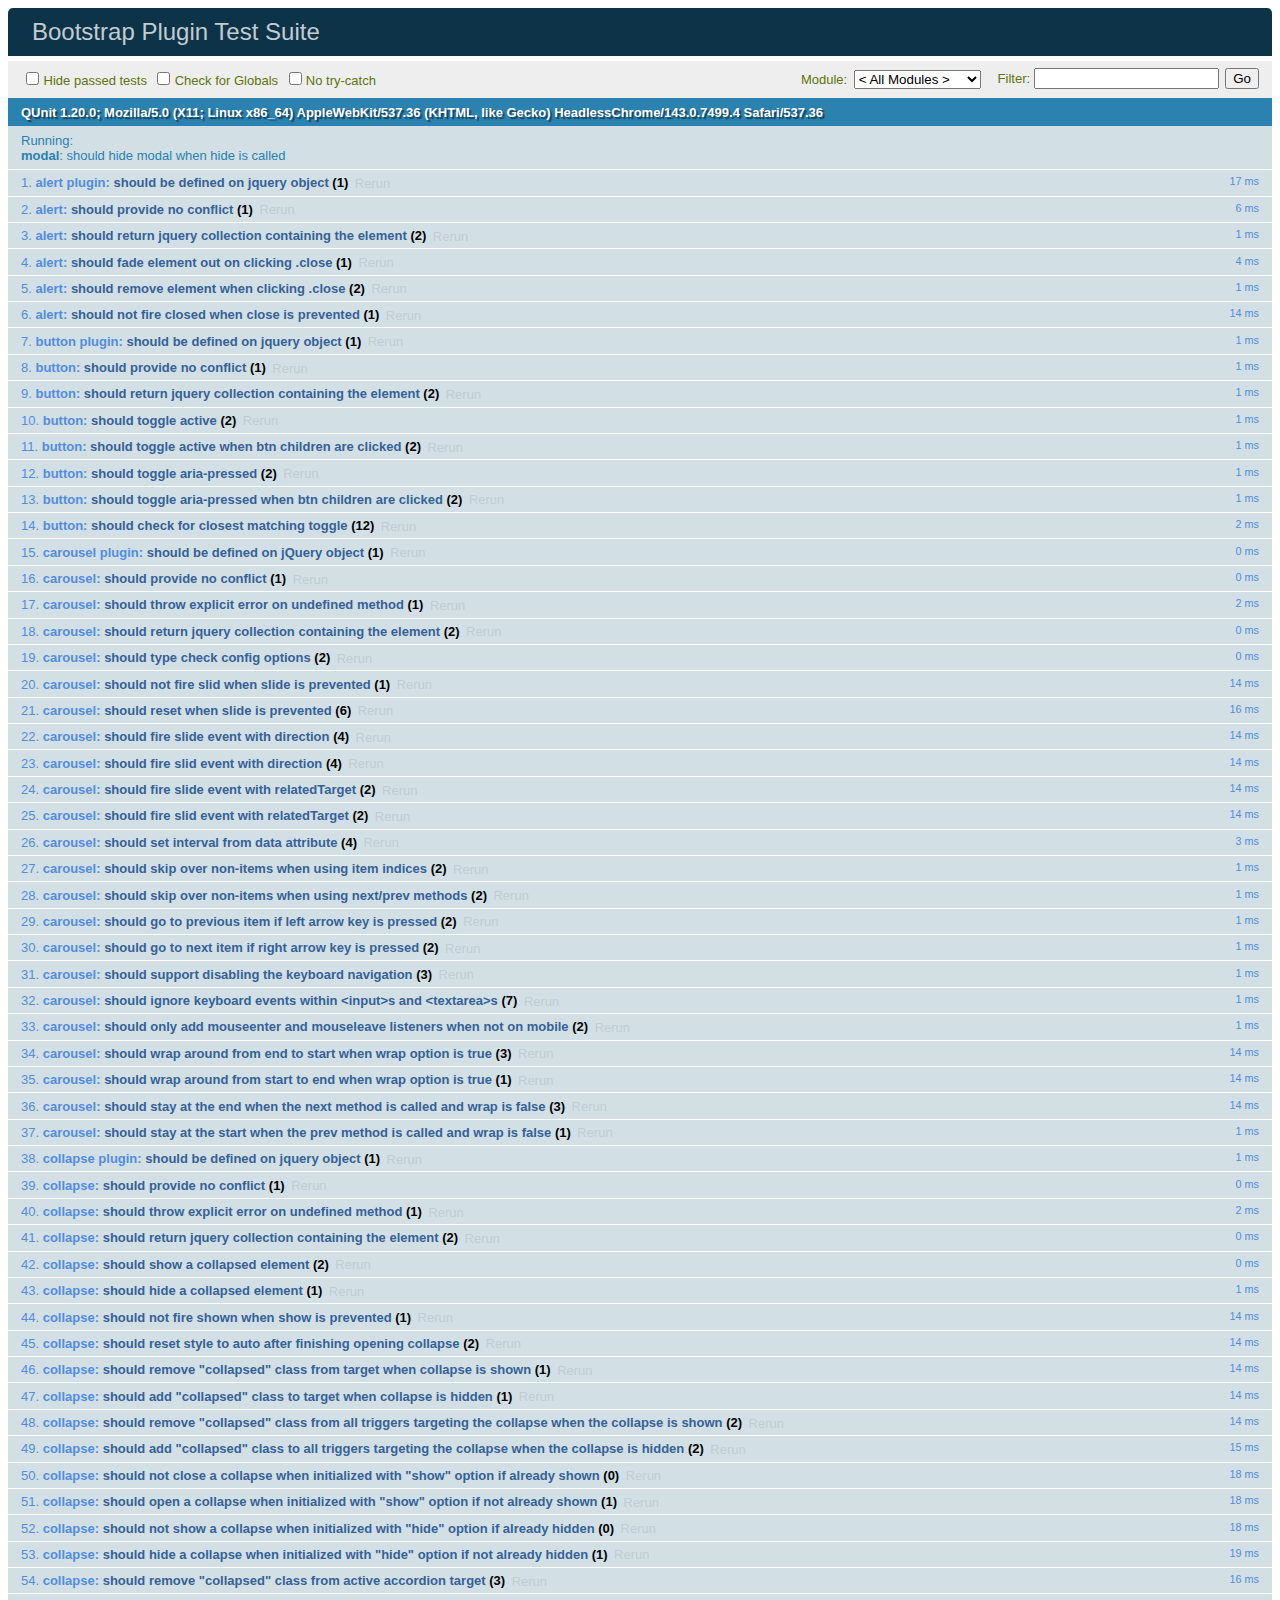
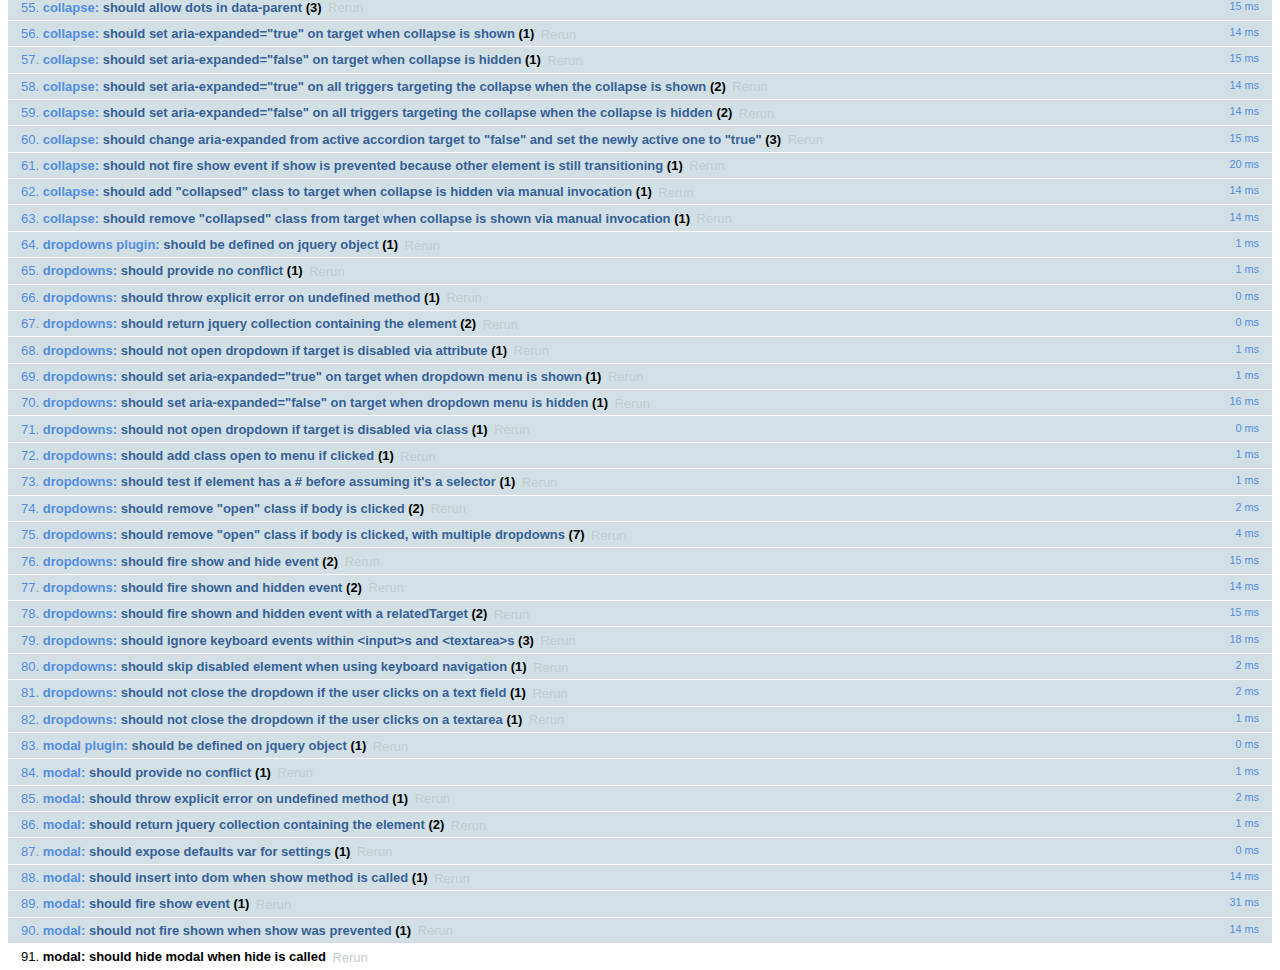
<file: swastikClasses/tracker/static/bootstrap-4.0.0-alpha.2/js/tests/index.html>
<!DOCTYPE html>
<html>
  <head>
    <meta charset="utf-8">
    <title>Bootstrap Plugin Test Suite</title>
    <meta name="viewport" content="width=device-width, initial-scale=1">

    <!-- jQuery -->
    <script src="vendor/jquery.min.js"></script>
    <script src="vendor/tether.min.js"></script>
    <script>
      // Disable jQuery event aliases to ensure we don't accidentally use any of them
      (function () {
        var eventAliases = [
          'blur',
          'focus',
          'focusin',
          'focusout',
          'load',
          'resize',
          'scroll',
          'unload',
          'click',
          'dblclick',
          'mousedown',
          'mouseup',
          'mousemove',
          'mouseover',
          'mouseout',
          'mouseenter',
          'mouseleave',
          'change',
          'select',
          'submit',
          'keydown',
          'keypress',
          'keyup',
          'error',
          'contextmenu',
          'hover',
          'bind',
          'unbind',
          'delegate',
          'undelegate'
        ]
        for (var i = 0; i < eventAliases.length; i++) {
          $.fn[eventAliases[i]] = undefined
        }
      })()
    </script>

    <!-- QUnit -->
    <link rel="stylesheet" href="vendor/qunit.css" media="screen">
    <script src="vendor/qunit.js"></script>
    <script>
      // See https://github.com/axemclion/grunt-saucelabs#test-result-details-with-qunit
      var log = []
      // Require assert.expect in each test
      QUnit.config.requireExpects = true
      QUnit.done(function (testResults) {
        var tests = []
        for (var i = 0, len = log.length; i < len; i++) {
          var details = log[i]
          tests.push({
            name: details.name,
            result: details.result,
            expected: details.expected,
            actual: details.actual,
            source: details.source
          })
        }
        testResults.tests = tests

        window.global_test_results = testResults
      })

      QUnit.testStart(function (testDetails) {
        $(window).scrollTop(0)
        QUnit.log(function (details) {
          if (!details.result) {
            details.name = testDetails.name
            log.push(details)
          }
        })
      })

      // Cleanup
      QUnit.testDone(function () {
        $('#qunit-fixture').empty()
        $('#modal-test, .modal-backdrop').remove()
      })

      // Display fixture on-screen on iOS to avoid false positives
      if (/iPhone|iPad|iPod/.test(navigator.userAgent)) {
        QUnit.begin(function() {
          $('#qunit-fixture').css({ top: 0, left: 0 })
        })

        QUnit.done(function () {
          $('#qunit-fixture').css({ top: '', left: '' })
        })
      }

      // Disable deprecated global QUnit method aliases in preparation for QUnit v2
      (function () {
        var methodNames = [
          'async',
          'asyncTest',
          'deepEqual',
          'equal',
          'expect',
          'module',
          'notDeepEqual',
          'notEqual',
          'notPropEqual',
          'notStrictEqual',
          'ok',
          'propEqual',
          'push',
          'start',
          'stop',
          'strictEqual',
          'test',
          'throws'
        ];
        for (var i = 0; i < methodNames.length; i++) {
          var methodName = methodNames[i];
          window[methodName] = undefined;
        }
      })();
    </script>

    <!-- es6 Plugin sources -->
    <script src="../../js/dist/util.js"></script>
    <script src="../../js/dist/alert.js"></script>
    <script src="../../js/dist/button.js"></script>
    <script src="../../js/dist/carousel.js"></script>
    <script src="../../js/dist/collapse.js"></script>
    <script src="../../js/dist/dropdown.js"></script>
    <script src="../../js/dist/modal.js"></script>
    <script src="../../js/dist/scrollspy.js"></script>
    <script src="../../js/dist/tab.js"></script>
    <script src="../../js/dist/tooltip.js"></script>
    <script src="../../js/dist/popover.js"></script>

    <!-- Unit tests -->
    <script src="unit/alert.js"></script>
    <script src="unit/button.js"></script>
    <script src="unit/carousel.js"></script>
    <script src="unit/collapse.js"></script>
    <script src="unit/dropdown.js"></script>
    <script src="unit/modal.js"></script>
    <script src="unit/scrollspy.js"></script>
    <script src="unit/tab.js"></script>
    <script src="unit/tooltip.js"></script>
    <script src="unit/popover.js"></script>

  </head>
  <body>
    <div id="qunit-container">
      <div id="qunit"></div>
      <div id="qunit-fixture"></div>
    </div>
  </body>
</html>
</file>
<file: swastikClasses/tracker/static/bootstrap-4.0.0-alpha.2/js/tests/vendor/qunit.css>
/*!
 * QUnit 1.20.0
 * http://qunitjs.com/
 *
 * Copyright jQuery Foundation and other contributors
 * Released under the MIT license
 * http://jquery.org/license
 *
 * Date: 2015-10-27T17:53Z
 */

/** Font Family and Sizes */

#qunit-tests, #qunit-header, #qunit-banner, #qunit-testrunner-toolbar, #qunit-filteredTest, #qunit-userAgent, #qunit-testresult {
	font-family: "Helvetica Neue Light", "HelveticaNeue-Light", "Helvetica Neue", Calibri, Helvetica, Arial, sans-serif;
}

#qunit-testrunner-toolbar, #qunit-filteredTest, #qunit-userAgent, #qunit-testresult, #qunit-tests li { font-size: small; }
#qunit-tests { font-size: smaller; }


/** Resets */

#qunit-tests, #qunit-header, #qunit-banner, #qunit-filteredTest, #qunit-userAgent, #qunit-testresult, #qunit-modulefilter {
	margin: 0;
	padding: 0;
}


/** Header */

#qunit-header {
	padding: 0.5em 0 0.5em 1em;

	color: #8699A4;
	background-color: #0D3349;

	font-size: 1.5em;
	line-height: 1em;
	font-weight: 400;

	border-radius: 5px 5px 0 0;
}

#qunit-header a {
	text-decoration: none;
	color: #C2CCD1;
}

#qunit-header a:hover,
#qunit-header a:focus {
	color: #FFF;
}

#qunit-testrunner-toolbar label {
	display: inline-block;
	padding: 0 0.5em 0 0.1em;
}

#qunit-banner {
	height: 5px;
}

#qunit-testrunner-toolbar {
	padding: 0.5em 1em 0.5em 1em;
	color: #5E740B;
	background-color: #EEE;
	overflow: hidden;
}

#qunit-filteredTest {
	padding: 0.5em 1em 0.5em 1em;
	background-color: #F4FF77;
	color: #366097;
}

#qunit-userAgent {
	padding: 0.5em 1em 0.5em 1em;
	background-color: #2B81AF;
	color: #FFF;
	text-shadow: rgba(0, 0, 0, 0.5) 2px 2px 1px;
}

#qunit-modulefilter-container {
	float: right;
	padding: 0.2em;
}

.qunit-url-config {
	display: inline-block;
	padding: 0.1em;
}

.qunit-filter {
	display: block;
	float: right;
	margin-left: 1em;
}

/** Tests: Pass/Fail */

#qunit-tests {
	list-style-position: inside;
}

#qunit-tests li {
	padding: 0.4em 1em 0.4em 1em;
	border-bottom: 1px solid #FFF;
	list-style-position: inside;
}

#qunit-tests > li {
	display: none;
}

#qunit-tests li.running,
#qunit-tests li.pass,
#qunit-tests li.fail,
#qunit-tests li.skipped {
	display: list-item;
}

#qunit-tests.hidepass li.running,
#qunit-tests.hidepass li.pass {
	visibility: hidden;
	position: absolute;
	width:   0;
	height:  0;
	padding: 0;
	border:  0;
	margin:  0;
}

#qunit-tests li strong {
	cursor: pointer;
}

#qunit-tests li.skipped strong {
	cursor: default;
}

#qunit-tests li a {
	padding: 0.5em;
	color: #C2CCD1;
	text-decoration: none;
}

#qunit-tests li p a {
	padding: 0.25em;
	color: #6B6464;
}
#qunit-tests li a:hover,
#qunit-tests li a:focus {
	color: #000;
}

#qunit-tests li .runtime {
	float: right;
	font-size: smaller;
}

.qunit-assert-list {
	margin-top: 0.5em;
	padding: 0.5em;

	background-color: #FFF;

	border-radius: 5px;
}

.qunit-source {
	margin: 0.6em 0 0.3em;
}

.qunit-collapsed {
	display: none;
}

#qunit-tests table {
	border-collapse: collapse;
	margin-top: 0.2em;
}

#qunit-tests th {
	text-align: right;
	vertical-align: top;
	padding: 0 0.5em 0 0;
}

#qunit-tests td {
	vertical-align: top;
}

#qunit-tests pre {
	margin: 0;
	white-space: pre-wrap;
	word-wrap: break-word;
}

#qunit-tests del {
	background-color: #E0F2BE;
	color: #374E0C;
	text-decoration: none;
}

#qunit-tests ins {
	background-color: #FFCACA;
	color: #500;
	text-decoration: none;
}

/*** Test Counts */

#qunit-tests b.counts                       { color: #000; }
#qunit-tests b.passed                       { color: #5E740B; }
#qunit-tests b.failed                       { color: #710909; }

#qunit-tests li li {
	padding: 5px;
	background-color: #FFF;
	border-bottom: none;
	list-style-position: inside;
}

/*** Passing Styles */

#qunit-tests li li.pass {
	color: #3C510C;
	background-color: #FFF;
	border-left: 10px solid #C6E746;
}

#qunit-tests .pass                          { color: #528CE0; background-color: #D2E0E6; }
#qunit-tests .pass .test-name               { color: #366097; }

#qunit-tests .pass .test-actual,
#qunit-tests .pass .test-expected           { color: #999; }

#qunit-banner.qunit-pass                    { background-color: #C6E746; }

/*** Failing Styles */

#qunit-tests li li.fail {
	color: #710909;
	background-color: #FFF;
	border-left: 10px solid #EE5757;
	white-space: pre;
}

#qunit-tests > li:last-child {
	border-radius: 0 0 5px 5px;
}

#qunit-tests .fail                          { color: #000; background-color: #EE5757; }
#qunit-tests .fail .test-name,
#qunit-tests .fail .module-name             { color: #000; }

#qunit-tests .fail .test-actual             { color: #EE5757; }
#qunit-tests .fail .test-expected           { color: #008000; }

#qunit-banner.qunit-fail                    { background-color: #EE5757; }

/*** Skipped tests */

#qunit-tests .skipped {
	background-color: #EBECE9;
}

#qunit-tests .qunit-skipped-label {
	background-color: #F4FF77;
	display: inline-block;
	font-style: normal;
	color: #366097;
	line-height: 1.8em;
	padding: 0 0.5em;
	margin: -0.4em 0.4em -0.4em 0;
}

/** Result */

#qunit-testresult {
	padding: 0.5em 1em 0.5em 1em;

	color: #2B81AF;
	background-color: #D2E0E6;

	border-bottom: 1px solid #FFF;
}
#qunit-testresult .module-name {
	font-weight: 700;
}

/** Fixture */

#qunit-fixture {
	position: absolute;
	top: -10000px;
	left: -10000px;
	width: 1000px;
	height: 1000px;
}
</file>
